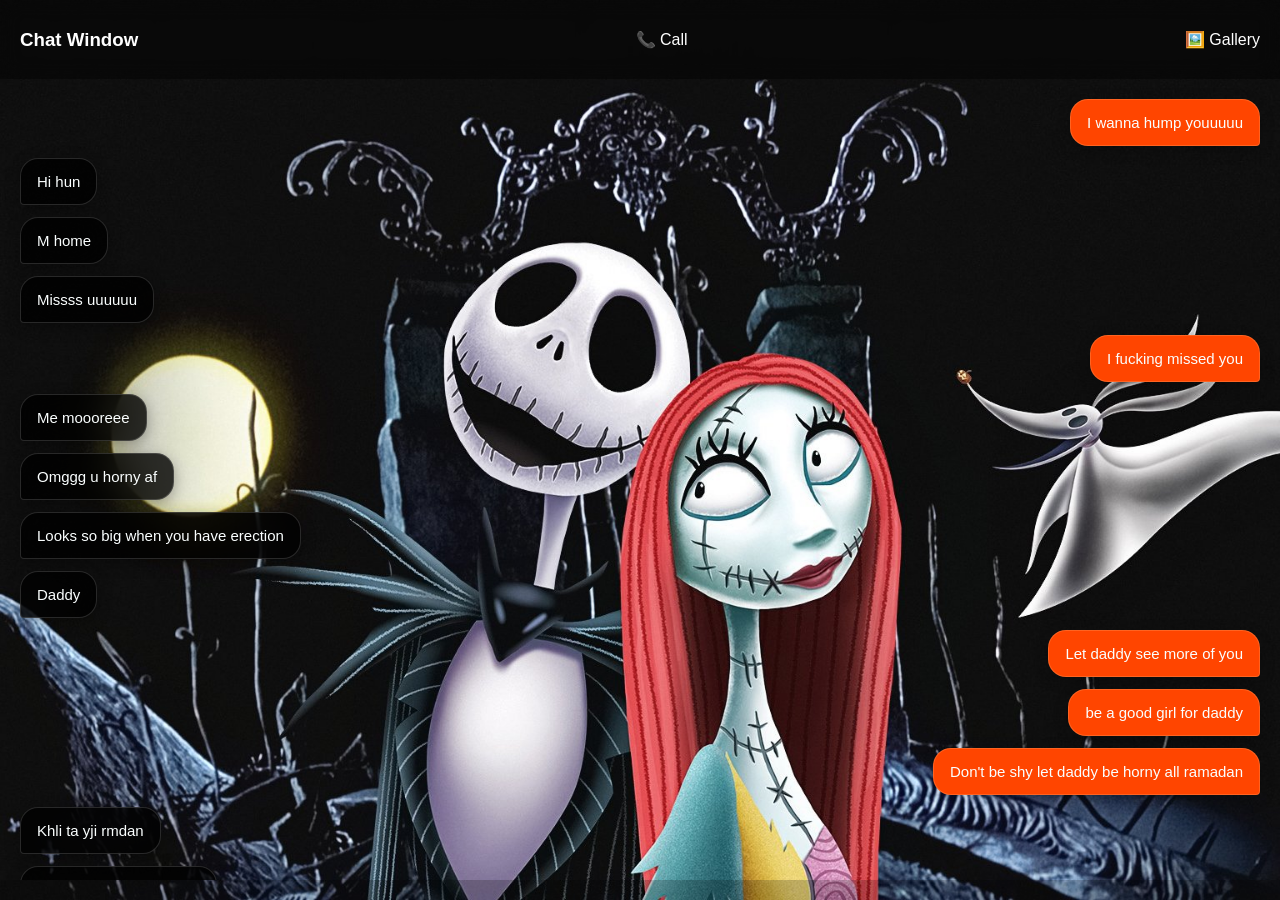
<file: index.html>
<!DOCTYPE html>
<html lang="en">
<head>
    <meta charset="UTF-8">
    <meta name="viewport" content="width=device-width, initial-scale=1.0">
    <title>Chat App</title>
    <link rel="stylesheet" href="style.css">
</head>
<body>
    <div class="mainapp">
        <header>
            <h3>Chat Window</h3>
            <a href="tel:+212629342967" style="color: white; text-decoration: none;">📞 Call</a>
            <a href="Gallery.html" style="color: white; text-decoration: none; cursor: pointer; text-align: center;">🖼️ Gallery</a>
        </header>
        
        <main>
            <p class="msgright">I wanna hump youuuuu</p>
            <p class="msgleft">Hi hun</p>
            <p class="msgleft">M home</p>
            <p class="msgleft">Missss uuuuuu</p>
            <p class="msgright">I fucking missed you</p>
            <p class="msgleft">Me moooreee</p>
            <p class="msgleft">Omggg u horny af</p>
            <p class="msgleft">Looks so big when you have erection</p>
            <p class="msgleft">Daddy</p>
            <p class="msgright">Let daddy see more of you</p>
            <p class="msgright">be a good girl for daddy</p>
            <p class="msgright">Don't be shy let daddy be horny all ramadan</p>
            <p class="msgleft">Khli ta yji rmdan</p>
            <p class="msgleft">O lbzazl ma3lihumch lah</p>
            <p class="msgright">Wabghit kolchi</p>
            <p class="msgleft">Morning</p>
            <p class="msgleft">Ok jatk</p>
            <p class="msgright">Good girl</p>
            <p class="msgright">Morning babe</p>
            <p class="msgleft">Hru darling</p>
            <p class="msgleft">Mbrook 3lik had chhar dial jou3</p>
            <p class="msgright">That's my girl</p>
            <p class="msgleft">Ramadan Mubarak</p>
            <p class="msgleft">Cheers</p>
            <p class="msgright">Tomorrow</p>
            <p class="msgright">I expect something from you this Ramadan</p>
            <p class="msgleft">Don't worry </p>
            <p class="msgleft">Proud of you</p>
            <p class="msgright">Wish I could drink it with you</p>
            <p class="msgleft">Aji 3ndi chi tnin</p>
            <p class="msgleft">nskro</p>
            <p class="msgleft">fchi ghaba</p>
            <p class="msgright">Lghaba</p>
            <p class="msgleft">Ah</p>
            <p class="msgright">3ndak yl9ana lmkhzen kandiro tp dyal l biology</p>
            <p class="msgleft">Hhhhhhhhhhhhhh don't worry</p>
            <p class="msgright">Sf ghanws3ha lik flghaba li jrra fiha simo kirk</p>
            <p class="msgleft">Hun m home</p>
            <p class="msgleft">I wish</p>
            <p class="msgleft">7wya malakia</p>
            <p class="msgright">Ilahiya</p>
            <p class="msgleft">L7wa direct hhhhhhhhhhhh wtf</p>
            <p class="msgleft">I see uuuu</p>
            <p class="msgright">Us</p>
            <p class="msgleft">Hhhhh who's talking</p>
            <p class="msgright">TJ</p>
            <p class="msgright">The guy from Marrakech interview Genz 212</p>
            <p class="msgright">Tajdin</p>
            <p class="msgleft">This is ur friend</p>
            <p class="msgleft">U must be very proud of him</p>
            <p class="msgleft">King</p>
            <p class="msgright">My homie</p>
            <p class="msgleft">Hhhhhhhhhhhh macarib</p>
            <p class="msgleft">Mwa</p>
            <p class="msgleft">Chkon f7ali</p>
            <p class="msgleft">O katrabrab</p>
            <p class="msgleft">Ayeh ababa</p>
            <p class="msgleft">lmrrakchi lakhor</p>
            <p class="msgright">3ti babak chi 7wya</p>
            <p class="msgleft">Mojoda</p>
            <p class="msgleft">Khasso ghir yji</p>
            <p class="msgright">Daddy khaso ychof</p>
            <p class="msgleft">Ewa aji o chuf chno bghiti</p>
            <p class="msgleft">Nt3ra 3lik</p>
            <p class="msgleft">3ndak gha tskhf bl7chma</p>
            <p class="msgright">Bghit teaser hna bach manskhfch</p>
            <p class="msgleft">Don't worry</p>
            <p class="msgright">So I'll get a horny surprise</p>
            <p class="msgleft">Yes husbuu</p>
            <p class="msgright">Yay</p>
            <p class="msgright">I'm a happy boy mommy</p>
            <p class="msgleft">Baeb</p>
            <p class="msgleft">U here</p>
            <p class="msgright">I'm here now</p>
            <p class="msgleft">Good morning</p>
            <p class="msgright">Horny morning babe 😘</p>
            <!--Video here-->
            <p class="msgleft">A77777</p>
            <p class="msgleft">😭😭</p>
            <p class="msgright">🤔what day is today</p>
            <p class="msgleft">Thursday</p>
            <p class="msgleft">I'm hungry</p>
            <p class="msgleft">Let me eat u</p>
            <p class="msgright">Can't wait for my surprise</p>
            <!--Gif here-->
        </main>

        <footer>
            <!-- Input area goes here -->
        </footer>
    </div>
</body>
</html>
</file>
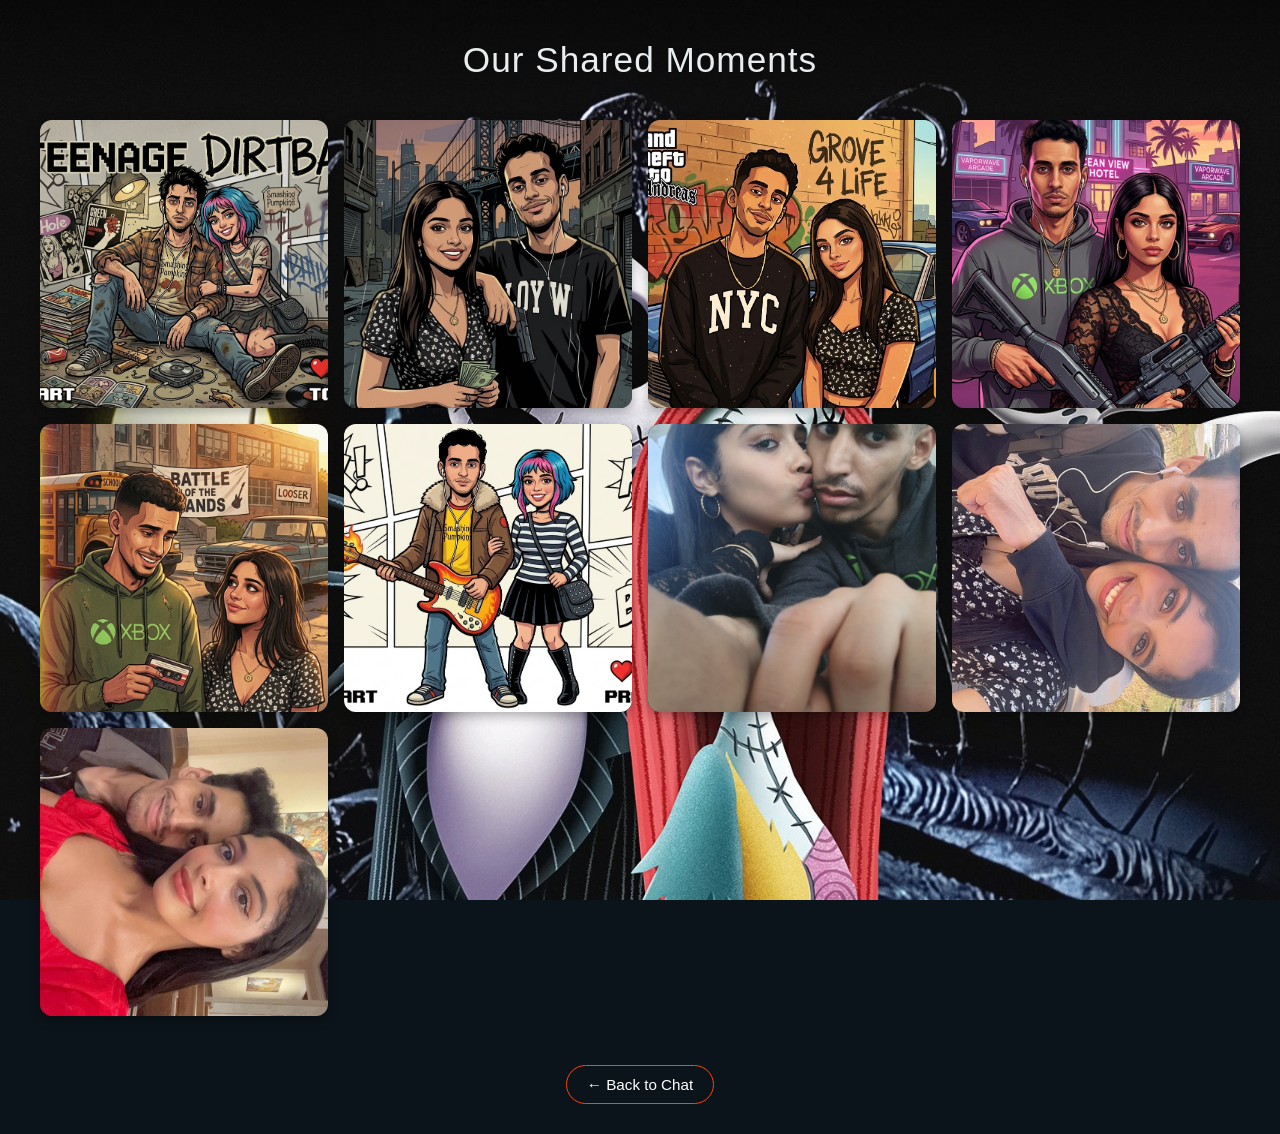
<file: Gallery.html>
<!DOCTYPE html>
<html lang="en">
<head>
    <meta charset="UTF-8">
    <meta name="viewport" content="width=device-width, initial-scale=1.0">
    <title>Our Gallery</title>
    <style>
        /* CORE BACKGROUND & STYLING */
            html, body {
            margin: 0;
            padding: 0;
            height: 100%;
            width: 100%;
            font-family: -apple-system, BlinkMacSystemFont, "Segoe UI", Roboto, sans-serif;
            background-color: #0b141a;
        }
        body {
            margin: 0;
            padding: 0;
            background-image: url(Gallery/S&J.jpg);
            background-size: cover;
            background-position: center;
            background-repeat: no-repeat;
            color: #e9edef;
            font-family: -apple-system, BlinkMacSystemFont, "Segoe UI", Roboto, sans-serif;
            min-height: 100vh;
        }

        /* HEADER SETUP */
        header {
            text-align: center;
            padding: 40px 20px 20px 20px;
            background: linear-gradient(to bottom, rgba(0,0,0,0.4), transparent);
        }

        header h1 {
            margin: 0;
            font-size: 2.2rem;
            font-weight: 400;
            letter-spacing: 1px;
        }

        header p {
            margin: 10px 0 0 0;
            color: #8696a0;
            font-size: 0.95rem;
        }

        /* RESPONSIVE PHOTO GRID COMPONENT */
        .gallery-container {
            max-width: 1200px;
            margin: 0 auto;
            padding: 20px;
            display: grid;
            /* Auto-fit creates columns dynamically based on available screen space */
            grid-template-columns: repeat(auto-fill, minmax(280px, 1fr));
            gap: 16px; /* Smooth spacing between images */
        }

        /* INDIVIDUAL PHOTO CARDS */
        .photo-item {
            position: relative;
            overflow: hidden;
            border-radius: 12px;
            background-color: #202c33;
            box-shadow: 0 4px 12px rgba(0, 0, 0, 0.3);
            aspect-ratio: 1 / 1; /* Forces square tiles like Instagram */
            cursor: pointer;
            transition: transform 0.3s ease, box-shadow 0.3s ease;
        }

        .photo-item img {
            width: 100%;
            height: 100%;
            object-fit: cover; /* Prevents stretching by scaling and cropping cleanly */
            display: block;
            transition: transform 0.4s ease;
        }

        /* SMOOTH HOVER EFFECTS */
        .photo-item:hover {
            transform: translateY(-4px);
            box-shadow: 0 8px 24px rgba(0, 0, 0, 0.5);
        }

        .photo-item:hover img {
            transform: scale(1.06); /* Micro-interaction scale zoom effect */
        }

        /* FOOTER OR BACK BUTTON */
        .nav-footer {
            text-align: center;
            padding: 40px 20px;
        }

        .back-btn {
            color: #fff;
            text-decoration: none;
            font-size: 0.95rem;
            border: 1px solid #ff4500;
            padding: 10px 20px;
            border-radius: 20px;
            transition: background 0.2s ease;
        }

        .back-btn:hover {
            background-color: rgba(255, 69, 0, 1);
        }
    </style>
</head>
<body>

    <header>
        <h1>Our Shared Moments</h1>
    </header>

    <!-- PHOTO GALLERY GRID CONTAINER -->
    <main class="gallery-container">
        
        <!-- Photo Item 1 -->
        <div class="photo-item">
            <img src="Gallery/Usss.png" alt="Memory 1">
        </div>

        <!-- Photo Item 2 -->
        <div class="photo-item">
            <img src="Gallery/gtaIVus.jpg" alt="Memory 2">
        </div>

        <!-- Photo Item 3 -->
        <div class="photo-item">
            <img src="Gallery/gtaSAus.jpg" alt="Memory 3">
        </div>

        
        <div class="photo-item">
            <img src="Gallery/gtaviUs.png" alt="Memory 4">
        </div>

        
        <div class="photo-item">
            <img src="Gallery/TnDbag.png" alt="Memory 5">
        </div>

        
        <div class="photo-item">
            <img src="Gallery/S&Rf.png" alt="Memory 6">
        </div>
        
        <div class="photo-item">
            <img src="Gallery/1stDate.jpeg" alt="Memory 7">
        </div>

        <div class="photo-item">
            <img src="Gallery/2ndDate.jpeg" alt="Memory 8">
        </div>
        <div class="photo-item">
            <img src="Gallery/ChurchDate.jpeg" alt="Memory 9">
        </div>
    </main>

    <div class="nav-footer">
        <a href="index.html" class="back-btn">← Back to Chat</a>
    </div>

</body>
</html>
</file>
<file: style.css>
\ /* CSS RESET & CORE LAYOUT */
        html, body {
            margin: 0;
            padding: 0;
            height: 100%;
            width: 100%;
            font-family: -apple-system, BlinkMacSystemFont, "Segoe UI", Roboto, sans-serif;
        }

        body {
            overflow: hidden;
            background-image: url('Gallery/S&J.jpg');
            background-size: cover;
            background-position: center;
            background-repeat: no-repeat;
        }

        .mainapp {
            display: flex;
            flex-direction: column;
            height: 100vh;
            width: 100vw;
        }

        header {
            flex-shrink: 0;
            display: flex;
            justify-content: space-between;
            align-items: center;
            padding: 10px 20px;
            background: rgba(0, 0, 0, 0.4);
            backdrop-filter: blur(10px);
            color: white;
        }

        /* THE FIX: FLEXBOX CHAT CONTAINER */
        main {
            overflow-y: auto;
            flex: 1;
            display: flex;
            flex-direction: column;
            gap: 12px;
            padding: 20px;
            box-sizing: border-box;
        }

        /* BUBBLE SIZING & SHAPE SETUP */
        .msgleft, .msgright {
            display: block;
            width: fit-content;
            max-width: 75%;
            padding: 12px 16px;
            margin: 0;
            border-radius: 18px;
            font-size: 15px;
            line-height: 1.4;
            box-sizing: border-box;
            word-wrap: break-word;
            clear: both;
        }

        /* LEFT SIDE ALIGNMENT & DESIGN */
        .msgleft {
            align-self: flex-start;
            background-color: rgba(0, 0, 0, 0.8);
            color: rgb(251, 255, 255);
            backdrop-filter: blur(20px) saturate(120%);
            -webkit-backdrop-filter: blur(20px) saturate(120%);
            border: 1px solid rgba(255, 255, 255, 0.15);
            box-shadow: 0 4px 15px rgba(0, 0, 0, 0.3);
            border-bottom-left-radius: 4px;
        }

        /* RIGHT SIDE ALIGNMENT & DESIGN */
        .msgright {
            align-self: flex-end;
            background-color: #ff4500; /* Orangered */
            color: rgb(251, 255, 255);
            border: 1px solid rgba(255, 170, 110, 0.3);
            box-shadow: 0 4px 15px rgba(0, 0, 0, 0.2);
            border-bottom-right-radius: 4px;
        }

        /* FIXED HEIGHT RESET FOR MEDIA ITEMS */
        main img, main video {
            max-width: 250px;
            width: 100%;
            height: auto;
            border-radius: 12px;
            margin: 4px 0;
        }
        main img.msgleft, main video.msgleft { align-self: flex-start; }
        main img.msgright, main video.msgright { align-self: flex-end; }

        footer {
            flex-shrink: 0;
            padding: 10px;
            background: rgba(0, 0, 0, 0.2);
        }
</file>
